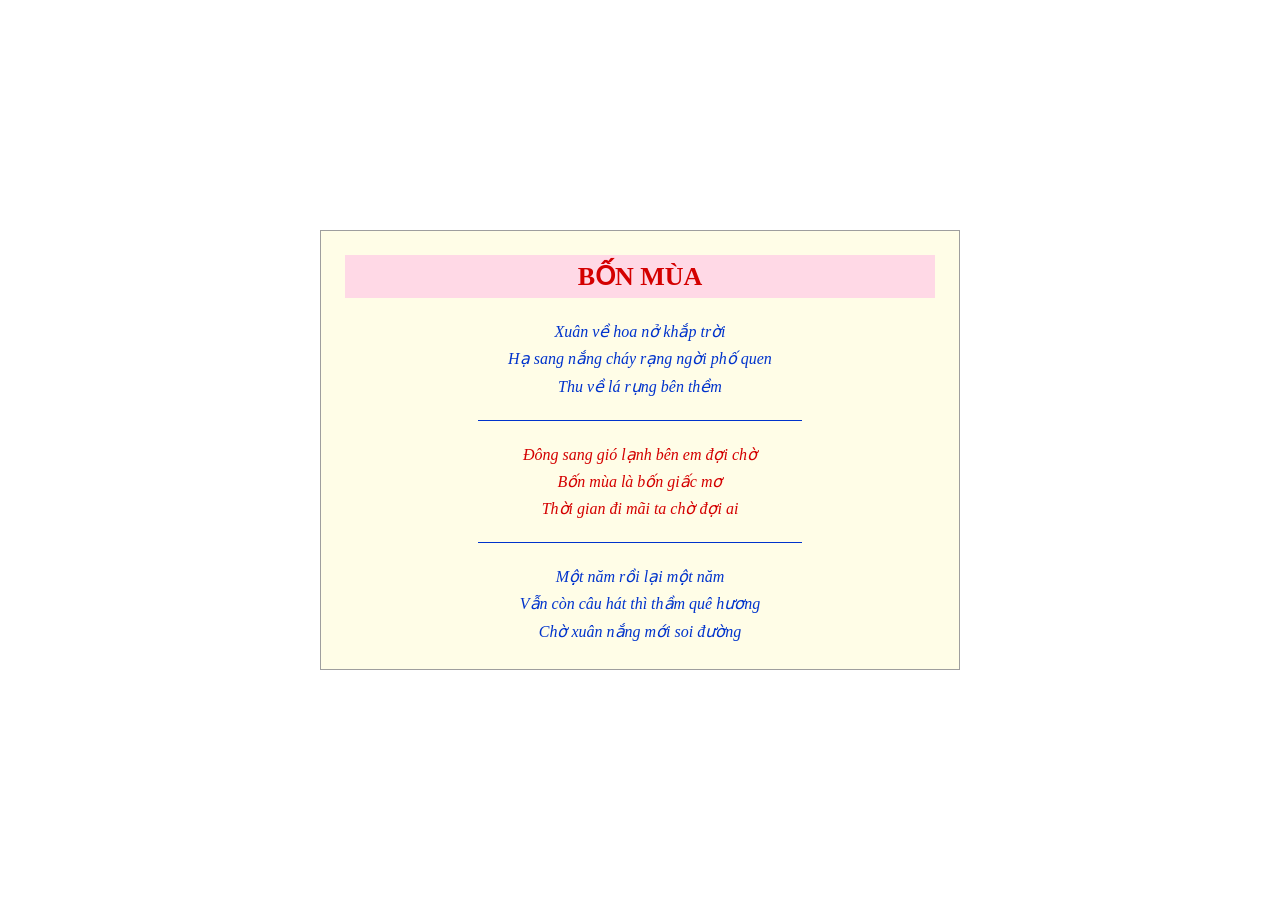
<file: ex01/index.html>
<!DOCTYPE html>
<html lang="vi">
<head>
    <meta charset="UTF-8">
    <meta name="viewport" content="width=device-width, initial-scale=1.0">
    <title>Bài 01: Trang thơ Bốn Mùa</title>
    <link rel="stylesheet" href="css/style.css">
</head>
<body>
    <article class="khung-tho">
        <h1>BỐN MÙA</h1>

        <p class="kho xanh">
            Xuân về hoa nở khắp trời<br>
            Hạ sang nắng cháy rạng ngời phố quen<br>
            Thu về lá rụng bên thềm
        </p>

        <hr>

        <p class="kho do">
            Đông sang gió lạnh bên em đợi chờ<br>
            Bốn mùa là bốn giấc mơ<br>
            Thời gian đi mãi ta chờ đợi ai
        </p>

        <hr>

        <p class="kho xanh">
            Một năm rồi lại một năm<br>
            Vẫn còn câu hát thì thầm quê hương<br>
            Chờ xuân nắng mới soi đường
        </p>
    </article>
</body>
</html>
</file>
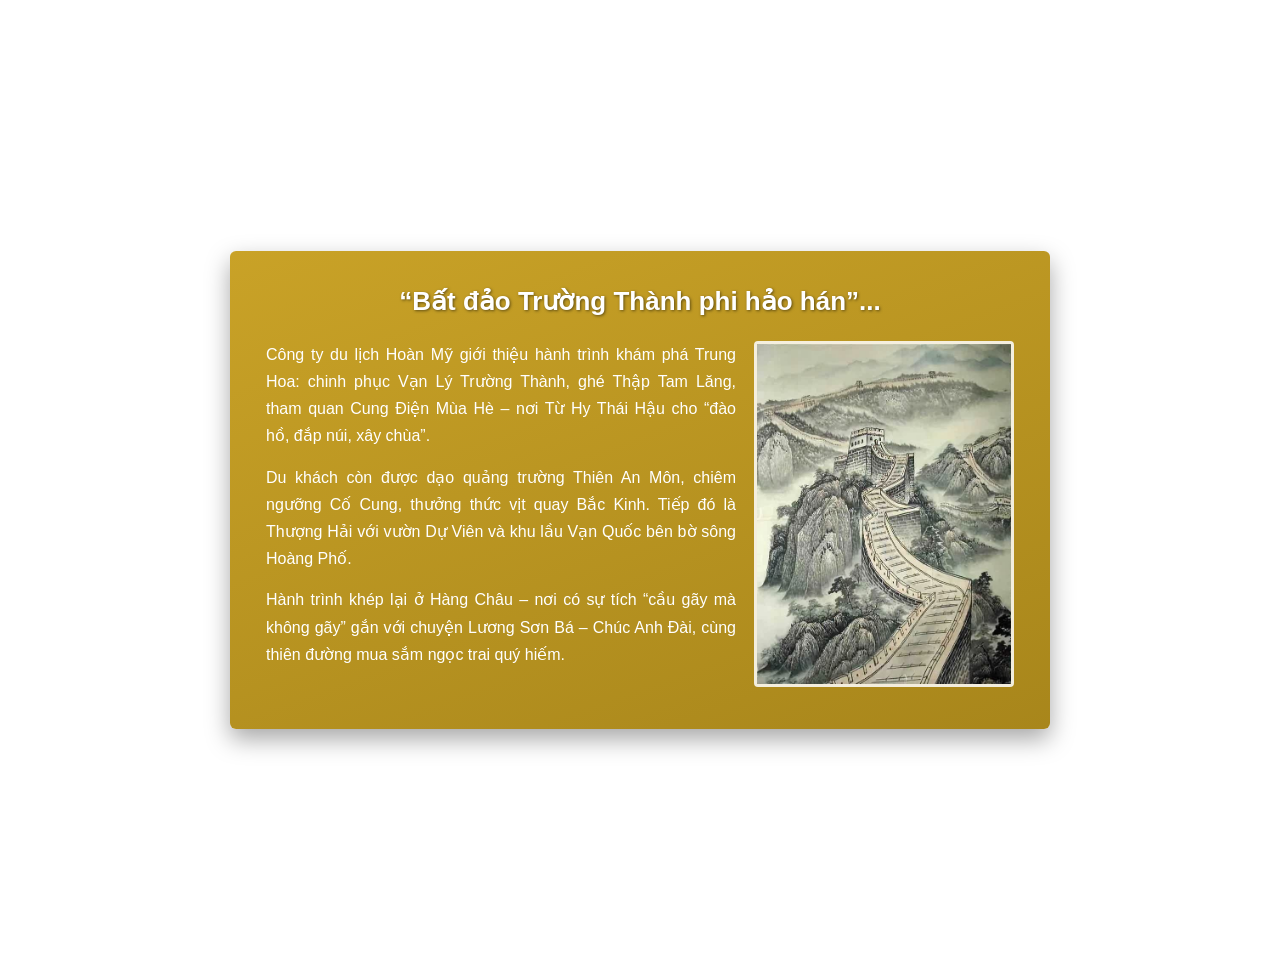
<file: ex02/index.html>
<!DOCTYPE html>
<html lang="vi">
<head>
    <meta charset="UTF-8">
    <meta name="viewport" content="width=device-width, initial-scale=1.0">
    <title>Bài 02: Hành trình Trung Hoa</title>
    <link rel="stylesheet" href="css/style.css">
</head>
<body>
    <article class="banner">
        <h1>“Bất đảo Trường Thành phi hảo hán”...</h1>

        <img class="anh-noi" src="images/greatwall.jpg" alt="Vạn Lý Trường Thành">

        <p>Công ty du lịch Hoàn Mỹ giới thiệu hành trình khám phá Trung Hoa: chinh phục Vạn Lý Trường Thành, ghé Thập Tam Lăng, tham quan Cung Điện Mùa Hè – nơi Từ Hy Thái Hậu cho “đào hồ, đắp núi, xây chùa”.</p>

        <p>Du khách còn được dạo quảng trường Thiên An Môn, chiêm ngưỡng Cố Cung, thưởng thức vịt quay Bắc Kinh. Tiếp đó là Thượng Hải với vườn Dự Viên và khu lầu Vạn Quốc bên bờ sông Hoàng Phố.</p>

        <p>Hành trình khép lại ở Hàng Châu – nơi có sự tích “cầu gãy mà không gãy” gắn với chuyện Lương Sơn Bá – Chúc Anh Đài, cùng thiên đường mua sắm ngọc trai quý hiếm.</p>
    </article>
</body>
</html>
</file>
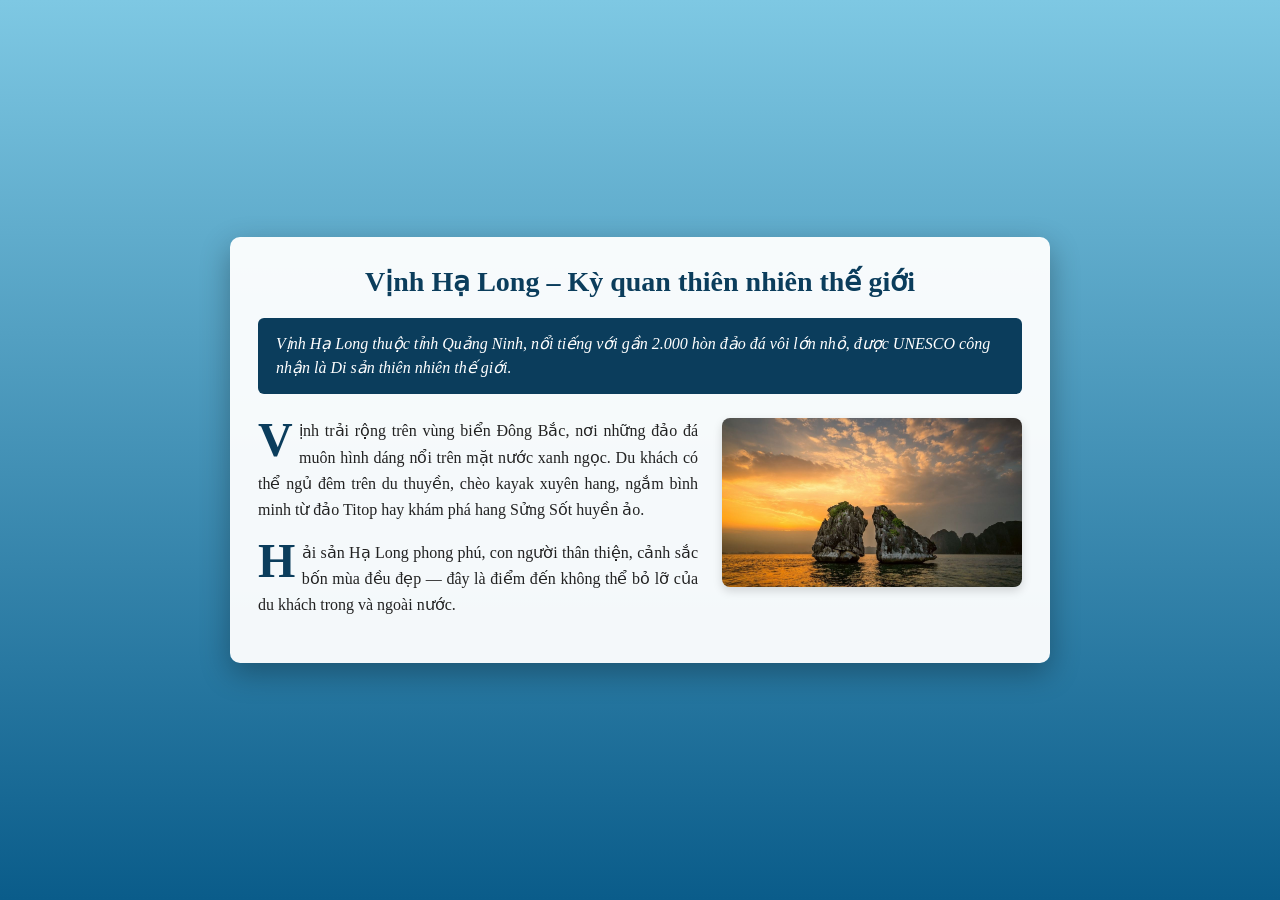
<file: ex03/index.html>
<!DOCTYPE html>
<html lang="vi">
<head>
    <meta charset="UTF-8">
    <meta name="viewport" content="width=device-width, initial-scale=1.0">
    <title>Bài 03: Giới thiệu di sản Vịnh Hạ Long</title>
    <link rel="stylesheet" href="css/style.css">
</head>
<body>
    <article class="bai-viet">
        <h1>Vịnh Hạ Long – Kỳ quan thiên nhiên thế giới</h1>
        
        <p class="sapo">Vịnh Hạ Long thuộc tỉnh Quảng Ninh, nổi tiếng với gần 2.000 hòn đảo đá vôi lớn nhỏ, được UNESCO công nhận là Di sản thiên nhiên thế giới.</p>
        
        <!-- Ảnh đặt trước các đoạn thân bài để float: right hoạt động chuẩn xác -->
        <img class="anh-minh-hoa" src="images/vinh-ha-long.jpg" alt="Vịnh Hạ Long">
        
        <p class="than-bai">Vịnh trải rộng trên vùng biển Đông Bắc, nơi những đảo đá muôn hình dáng nổi trên mặt nước xanh ngọc. Du khách có thể ngủ đêm trên du thuyền, chèo kayak xuyên hang, ngắm bình minh từ đảo Titop hay khám phá hang Sửng Sốt huyền ảo.</p>
        
        <p class="than-bai">Hải sản Hạ Long phong phú, con người thân thiện, cảnh sắc bốn mùa đều đẹp — đây là điểm đến không thể bỏ lỡ của du khách trong và ngoài nước.</p>
        
        <!-- Xóa float để khung bài viết ôm trọn chiều cao của ảnh nếu ảnh cao hơn chữ -->
        <div style="clear: both;"></div>
    </article>
</body>
</html>
</file>
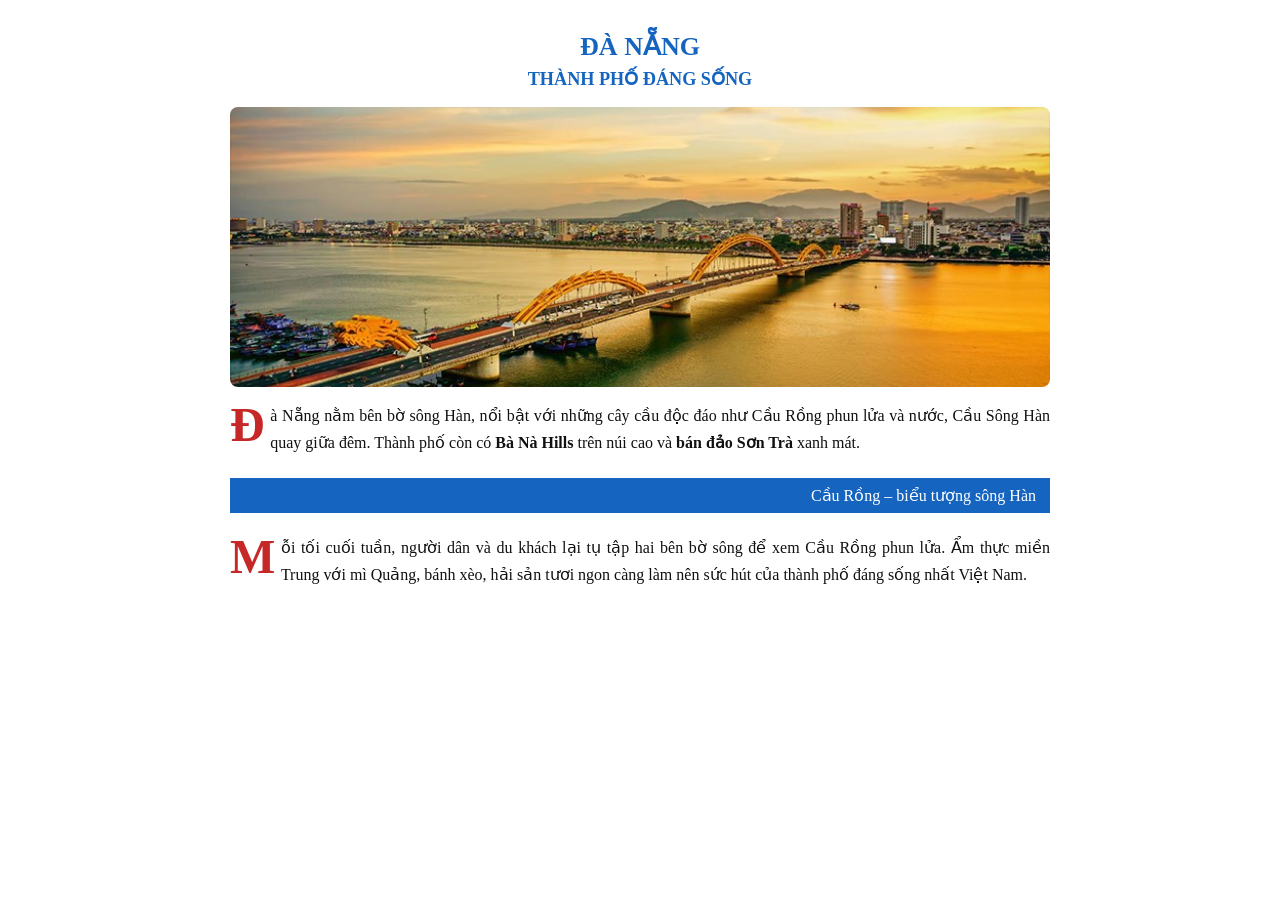
<file: ex04/index.html>
<!DOCTYPE html>
<html lang="vi">
<head>
    <meta charset="UTF-8">
    <meta name="viewport" content="width=device-width, initial-scale=1.0">
    <title>Bài 04: Giới thiệu thành phố Đà Nẵng</title>
    <link rel="stylesheet" href="css/style.css">
</head>
<body>

    <article class="bai-viet">
        <h1>
            Đà Nẵng
            <span>Thành phố đáng sống</span>
        </h1>

        <img class="anh-banner" src="images/da-nang.jpg" alt="Thành phố Đà Nẵng về đêm">

        <p>Đà Nẵng nằm bên bờ sông Hàn, nổi bật với những cây cầu độc đáo như Cầu Rồng phun lửa và nước, Cầu Sông Hàn quay giữa đêm. Thành phố còn có <strong>Bà Nà Hills</strong> trên núi cao và <strong>bán đảo Sơn Trà</strong> xanh mát.</p>

        <h2 class="tieu-de-phu">Cầu Rồng – biểu tượng sông Hàn</h2>

        <p>Mỗi tối cuối tuần, người dân và du khách lại tụ tập hai bên bờ sông để xem Cầu Rồng phun lửa. Ẩm thực miền Trung với mì Quảng, bánh xèo, hải sản tươi ngon càng làm nên sức hút của thành phố đáng sống nhất Việt Nam.</p>
    </article>

</body>
</html>
</file>
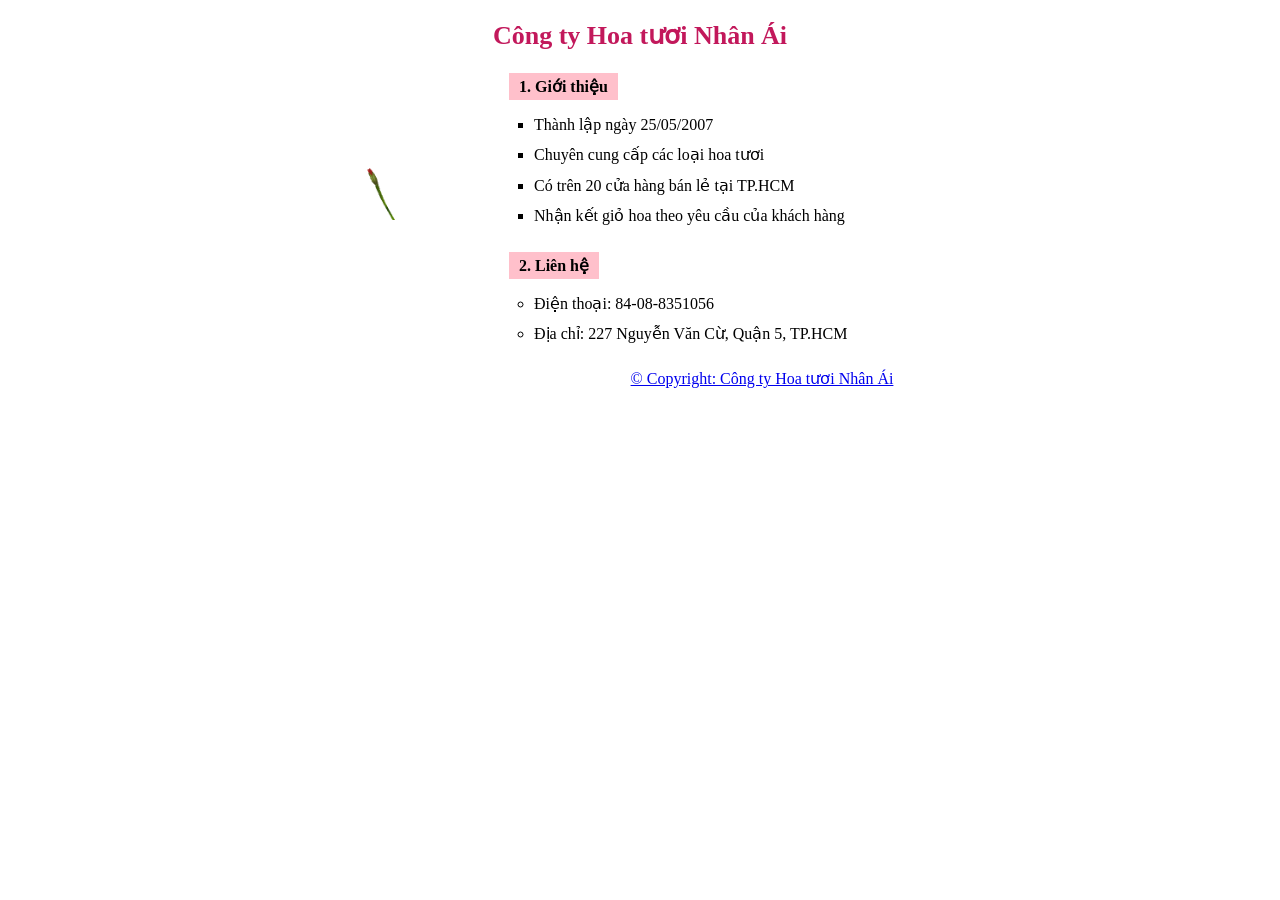
<file: ex05/index.html>
<!DOCTYPE html>
<html lang="vi">
<head>
    <meta charset="UTF-8">
    <meta name="viewport" content="width=device-width, initial-scale=1.0">
    <title>Bài 05: Trang giới thiệu Công ty Hoa tươi Nhân Ái</title>
    <link rel="stylesheet" href="css/style.css">
</head>
<body>
    <div class="khung">
        <header class="dong1">
            <h1>Công ty Hoa tươi Nhân Ái</h1>
        </header>

        <main>
            <div class="bo-cuc-2-cot">
                <!-- Cột trái -->
                <div class="anh">
                    <img src="images/Rose.gif" alt="Hoa hồng">
                </div>

                <!-- Cột phải -->
                <div class="noidung-phai">
                    <div class="gioithieu">
                        <h2 class="nhan-muc">1. Giới thiệu</h2>
                        <ul class="ds-vuong">
                            <li>Thành lập ngày 25/05/2007</li>
                            <li>Chuyên cung cấp các loại hoa tươi</li>
                            <li>Có trên 20 cửa hàng bán lẻ tại TP.HCM</li>
                            <li>Nhận kết giỏ hoa theo yêu cầu của khách hàng</li>
                        </ul>
                    </div>

                    <div class="lienhe">
                        <h2 class="nhan-muc">2. Liên hệ</h2>
                        <ul class="ds-tron">
                            <li>Điện thoại: 84-08-8351056</li>
                            <li>Địa chỉ: 227 Nguyễn Văn Cừ, Quận 5, TP.HCM</li>
                        </ul>
                    </div>

                    <p class="ban-quyen">© Copyright: Công ty Hoa tươi Nhân Ái</p>
                </div>
            </div>
        </main>
    </div>
</body>
</html>
</file>
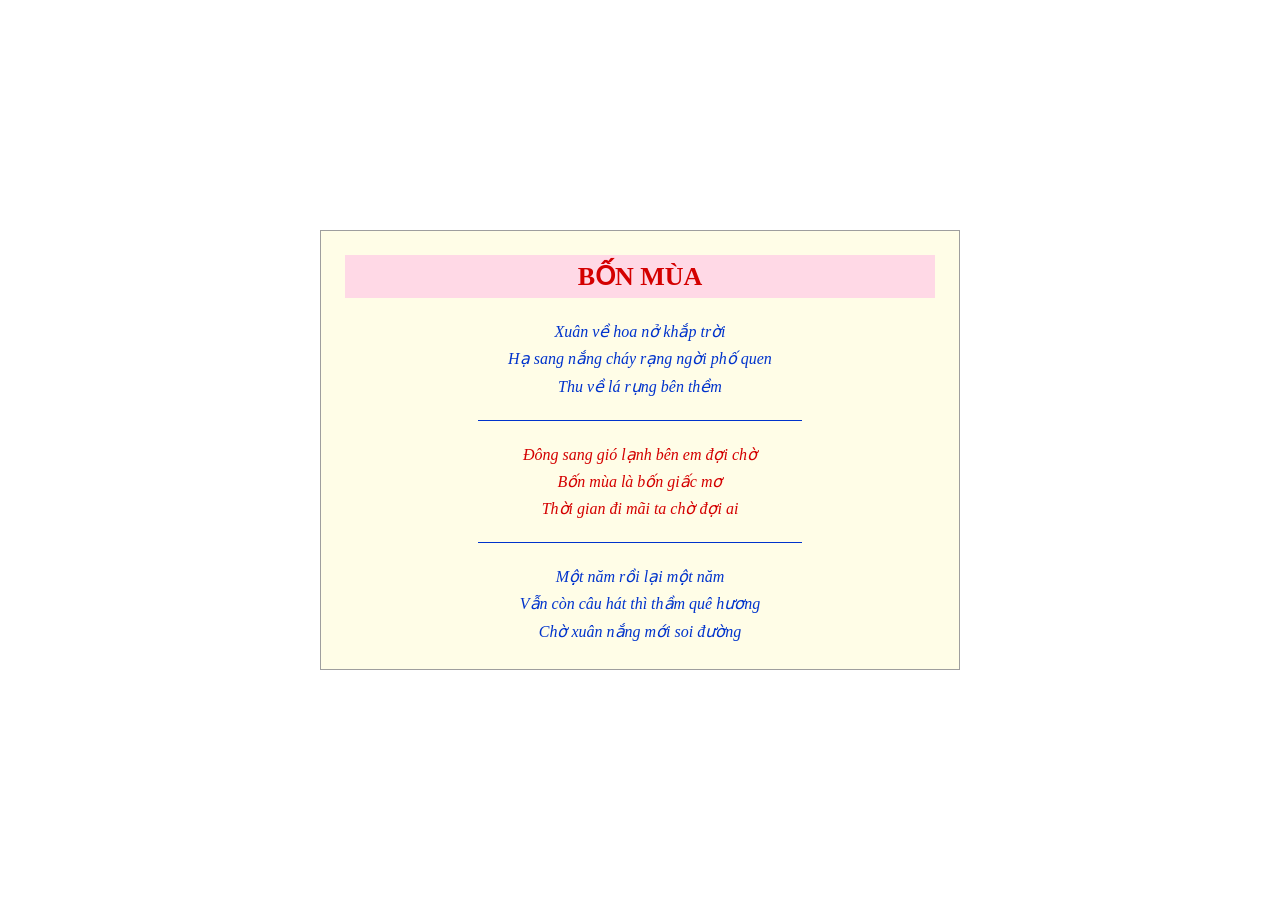
<file: bai01/ex01/index.html>
<!DOCTYPE html>
<html lang="vi">
<head>
    <meta charset="UTF-8">
    <meta name="viewport" content="width=device-width, initial-scale=1.0">
    <title>Bài thơ Bốn Mùa</title>
    <style>
        body {
            margin: 0;
            min-height: 100vh;
            display: flex;
            justify-content: center;
            align-items: center;
        }

        .khung-tho {
            width: 640px;
            box-sizing: border-box;
            padding: 24px;
            background: #FFFDE7;
            border: 1px solid #9E9E9E;
            text-align: center;
        }

        .khung-tho h1 {
            margin: 0 0 20px;
            padding: 6px 0;
            background: #FFD9E6;
            color: #D40000;
            font-size: 26px;
        }

        .kho {
            margin: 0;
            font-style: italic;
            line-height: 1.7;
        }

        .xanh { color: #0033CC; }
        .do    { color: #D40000; }

        .khung-tho hr {
            width: 55%;
            margin: 20px auto;
            border: none;
            border-top: 1px solid #0033CC;
        }
    </style>
</head>
<body>
    <article class="khung-tho">
        <h1>BỐN MÙA</h1>

        <p class="kho xanh">
            Xuân về hoa nở khắp trời<br>
            Hạ sang nắng cháy rạng ngời phố quen<br>
            Thu về lá rụng bên thềm
        </p>

        <hr>

        <p class="kho do">
            Đông sang gió lạnh bên em đợi chờ<br>
            Bốn mùa là bốn giấc mơ<br>
            Thời gian đi mãi ta chờ đợi ai
        </p>

        <hr>

        <p class="kho xanh">
            Một năm rồi lại một năm<br>
            Vẫn còn câu hát thì thầm quê hương<br>
            Chờ xuân nắng mới soi đường
        </p>
    </article>
</body>
</html>
</file>
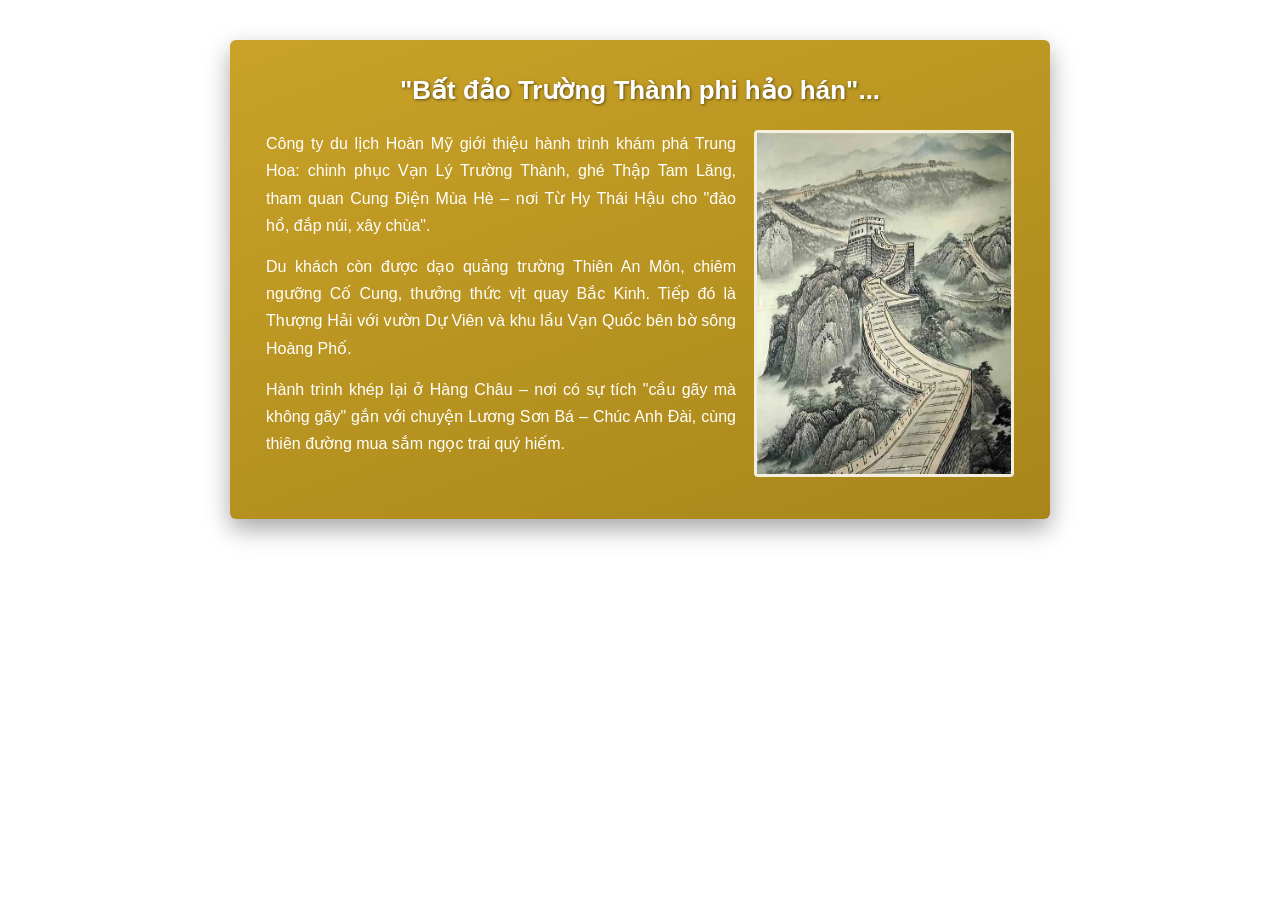
<file: bai02/ex02/index.html>
<!DOCTYPE html>
<html lang="vi">
<head>
    <meta charset="UTF-8">
    <meta name="viewport" content="width=device-width, initial-scale=1.0">
    <title>Hành trình Trung Hoa</title>
    <style>
        * {
            box-sizing: border-box;
        }

        body {
            margin: 0;
            padding: 40px 16px;
            font-family: "Segoe UI", Arial, sans-serif;
            line-height: 1.7;
        }

        .banner {
            max-width: 820px;
            margin: 0 auto;
            padding: 28px 36px;
            background-color: #b8931d;
            background-image: linear-gradient(160deg, #C9A227, #A8861B);
            color: #FFFFFF;
            border-radius: 6px;
            box-shadow: 0 10px 24px rgba(0, 0, 0, 0.35);
            overflow: hidden; /* giữ ảnh float nằm gọn trong khung */
        }

        .banner h1 {
            margin: 0 0 18px;
            font-size: 26px;
            text-align: center;
            text-shadow: 1px 1px 3px rgba(0, 0, 0, 0.5);
        }

        .banner p {
            margin: 0 0 14px;
            text-align: justify;
        }

        .anh-noi {
            float: right;
            width: 260px;
            margin: 0 0 14px 18px;
            border: 3px solid rgba(255, 255, 255, 0.85);
            border-radius: 4px;
        }

        @media (max-width: 600px) {
            .banner {
                padding: 20px;
            }

            .anh-noi {
                float: none;
                width: 100%;
                margin: 0 0 16px;
            }
        }
    </style>
</head> 
<body>
    <article class="banner">
        <h1>"Bất đảo Trường Thành phi hảo hán"...</h1>

        <img class="anh-noi" src="../images/anhbai02.jpg" alt="Vạn Lý Trường Thành">

        <p>Công ty du lịch Hoàn Mỹ giới thiệu hành trình khám phá Trung Hoa: chinh phục Vạn Lý Trường Thành, ghé Thập Tam Lăng, tham quan Cung Điện Mùa Hè – nơi Từ Hy Thái Hậu cho "đào hồ, đắp núi, xây chùa".</p>

        <p>Du khách còn được dạo quảng trường Thiên An Môn, chiêm ngưỡng Cố Cung, thưởng thức vịt quay Bắc Kinh. Tiếp đó là Thượng Hải với vườn Dự Viên và khu lầu Vạn Quốc bên bờ sông Hoàng Phố.</p>

        <p>Hành trình khép lại ở Hàng Châu – nơi có sự tích "cầu gãy mà không gãy" gắn với chuyện Lương Sơn Bá – Chúc Anh Đài, cùng thiên đường mua sắm ngọc trai quý hiếm.</p>
    </article>
</body>
</html>
</file>
<file: ex01/css/style.css>
:root {
    --mau-nen-khung: #FFFDE7;
    --mau-vien-khung: #9E9E9E;
    --mau-do: #D40000;
    --mau-hong: #FFD9E6;
    --mau-xanh: #0033CC;
    --chieu-rong-khung: 640px;
}

body {
    margin: 0;
    min-height: 100vh;
    display: flex;
    justify-content: center;
    align-items: center;
}

.khung-tho {
    width: var(--chieu-rong-khung);
    max-width: 100%;
    box-sizing: border-box;
    padding: 24px;
    background: var(--mau-nen-khung);
    border: 1px solid var(--mau-vien-khung);
    text-align: center;
}

.khung-tho h1 {
    margin: 0 0 20px;
    padding: 6px 0;
    background: var(--mau-hong);
    color: var(--mau-do);
    font-size: 26px;
    font-weight: 700;
}

.kho {
    margin: 0;
    font-style: italic;
    line-height: 1.7;
}

.xanh {
    color: var(--mau-xanh);
}

.do {
    color: var(--mau-do);
}

.khung-tho hr {
    width: 55%;
    margin: 20px auto;
    border: none;
    border-top: 1px solid var(--mau-xanh);
}
</file>
<file: ex02/css/style.css>
:root {
    --mau-vang-sang: #C9A227;
    --mau-vang-dam: #A8861B;
    --mau-chu: #FFFFFF;
    --chieu-rong-banner: 820px;
}

body {
    margin: 0;
    padding: 40px 16px;
    min-height: 100vh;
    display: flex;
    justify-content: center;
    align-items: center;
    font-family: "Segoe UI", Arial, sans-serif;
    line-height: 1.7;
}

.banner {
    width: 100%;
    max-width: var(--chieu-rong-banner);
    box-sizing: border-box;
    padding: 28px 36px;
    background: linear-gradient(160deg, var(--mau-vang-sang), var(--mau-vang-dam));
    color: var(--mau-chu);
    border-radius: 6px;
    box-shadow: 0 10px 24px rgba(0, 0, 0, 0.35);
    overflow: hidden;
}

.banner h1 {
    margin: 0 0 18px;
    color: var(--mau-chu);
    font-size: 26px;
    text-align: center;
    text-shadow: 1px 1px 3px rgba(0, 0, 0, 0.5);
}

.banner p {
    margin: 0 0 14px;
    text-align: justify;
}

.anh-noi {
    float: right;
    width: 260px;
    box-sizing: border-box;
    margin: 0 0 14px 18px;
    border: 3px solid rgba(255, 255, 255, 0.85);
    border-radius: 4px;
}

@media (max-width: 600px) {
    body {
        padding: 24px 12px;
    }

    .banner {
        padding: 20px;
    }

    .anh-noi {
        float: none;
        width: 100%;
        margin: 0 0 16px;
    }
}
</file>
<file: ex03/css/style.css>
body {
    margin: 0;
    padding: 20px;
    min-height: 100vh;
    box-sizing: border-box;
    font-family: "Times New Roman", Times, serif;
    background: linear-gradient(180deg, #7ec8e3, #0a5c8a);
    display: flex;
    justify-content: center;
    align-items: center;
}

article.bai-viet {
    background-color: rgba(255, 255, 255, 0.95);
    width: 820px;
    max-width: 100%;
    border-radius: 10px;
    padding: 28px;
    box-shadow: 0 10px 30px rgba(0, 0, 0, 0.3);
    box-sizing: border-box;
}

article.bai-viet h1 {
    text-align: center;
    color: #0b3d5c;
    margin-top: 0;
    margin-bottom: 20px;
    font-size: 28px;
}

p.sapo {
    background-color: #0b3d5c;
    color: #FFFFFF;
    font-style: italic;
    padding: 14px 18px;
    border-radius: 6px;
    margin-top: 0;
    margin-bottom: 24px;
    line-height: 1.5;
}

.anh-minh-hoa {
    float: right;
    width: 300px;
    max-width: 45%;
    height: auto;
    margin: 0 0 12px 24px;
    border-radius: 8px;
    box-shadow: 0 4px 10px rgba(0, 0, 0, 0.15);
}

p.than-bai {
    text-align: justify;
    color: #222222;
    font-size: 16px;
    line-height: 1.65;
    margin-top: 0;
    margin-bottom: 16px;
}

p.than-bai::first-letter {
    float: left;
    color: #0b3d5c;
    font-size: 3rem;
    font-weight: bold;
    line-height: 0.85;
    padding: 0.1rem 0.4rem 0 0;
}
</file>
<file: ex04/css/style.css>
body {
    margin: 0;
    padding: 30px 15px;
    font-family: "Times New Roman", Times, serif;
    background-color: #ffffff;
    display: flex;
    justify-content: center;
}

.bai-viet {
    width: 820px;
    max-width: 100%;
    box-sizing: border-box;
}

/* Tiêu đề chính 2 dòng */
h1 {
    color: #1565C0;
    font-size: 26px;
    text-align: center;
    text-transform: uppercase;
    margin-top: 0;
    margin-bottom: 16px;
    line-height: 1.3;
}

h1 span {
    display: block;
    font-size: 0.7em; /* Nhỏ hơn dòng 1 theo tỷ lệ thông số */
    margin-top: 4px;
}

/* Ảnh banner toàn cảnh */
.anh-banner {
    width: 100%;
    height: 280px;
    max-height: 280px;
    object-fit: cover;
    border-radius: 8px;
    margin: 16px 0;
    display: block;
}

/* Đoạn văn bản */
p {
    text-align: justify;
    color: #111111;
    font-size: 16px;
    line-height: 1.65;
    margin: 16px 0;
}

/* Chữ cái đầu rơi (Drop Cap) màu đỏ */
p::first-letter {
    float: left;
    color: #C62828;
    font-size: 3rem;
    font-weight: bold;
    line-height: 0.85;
    padding: 0.1rem 0.35rem 0 0;
}

/* Thanh tiêu đề phụ nền xanh, chữ trắng, căn phải */
.tieu-de-phu {
    background-color: #1565C0;
    color: #ffffff;
    font-size: 16px;
    font-weight: normal;
    text-align: right;
    padding: 8px 14px;
    margin: 22px 0;
}
</file>
<file: ex05/css/style.css>
/* Khung bao ngoài căn giữa trang */
.khung {
    width: 750px;
    margin: 20px auto;
    font-family: "Times New Roman", Times, serif;
}

/* Tiêu đề chính */
.dong1 h1 {
    color: #C2185B;
    font-size: 26px;
    text-align: center;
    margin: 0 0 22px;
}

/* Bố cục lưới 2 cột (Cột trái 220px, cột phải 1fr) */
.bo-cuc-2-cot {
    display: grid;
    grid-template-columns: 220px 1fr;
    gap: 24px;
    align-items: start;
}

/* Hình ảnh cột trái */
.anh img {
    width: 100%;
    display: block;
}

/* Nhãn tiêu đề từng mục (1. Giới thiệu & 2. Liên hệ) */
.nhan-muc {
    background-color: #FFC0CB;
    color: #000000;
    font-weight: bold;
    font-size: 16px;
    display: inline-block;
    padding: 4px 10px;
    margin: 0 0 10px 0;
}

/* Danh sách mục 1 - Dấu chấm vuông đặc */
.ds-vuong {
    list-style-type: square;
    line-height: 1.9;
    margin-top: 0;
    margin-bottom: 20px;
    padding-left: 25px;
}

/* Danh sách mục 2 - Dấu chấm tròn rỗng */
.ds-tron {
    list-style-type: circle;
    line-height: 1.9;
    margin-top: 0;
    margin-bottom: 20px;
    padding-left: 25px;
}

/* Dòng bản quyền cuối cột phải */
.ban-quyen {
    color: #0000EE;
    text-decoration: underline;
    text-align: center;
    margin-top: 15px;
}
</file>
